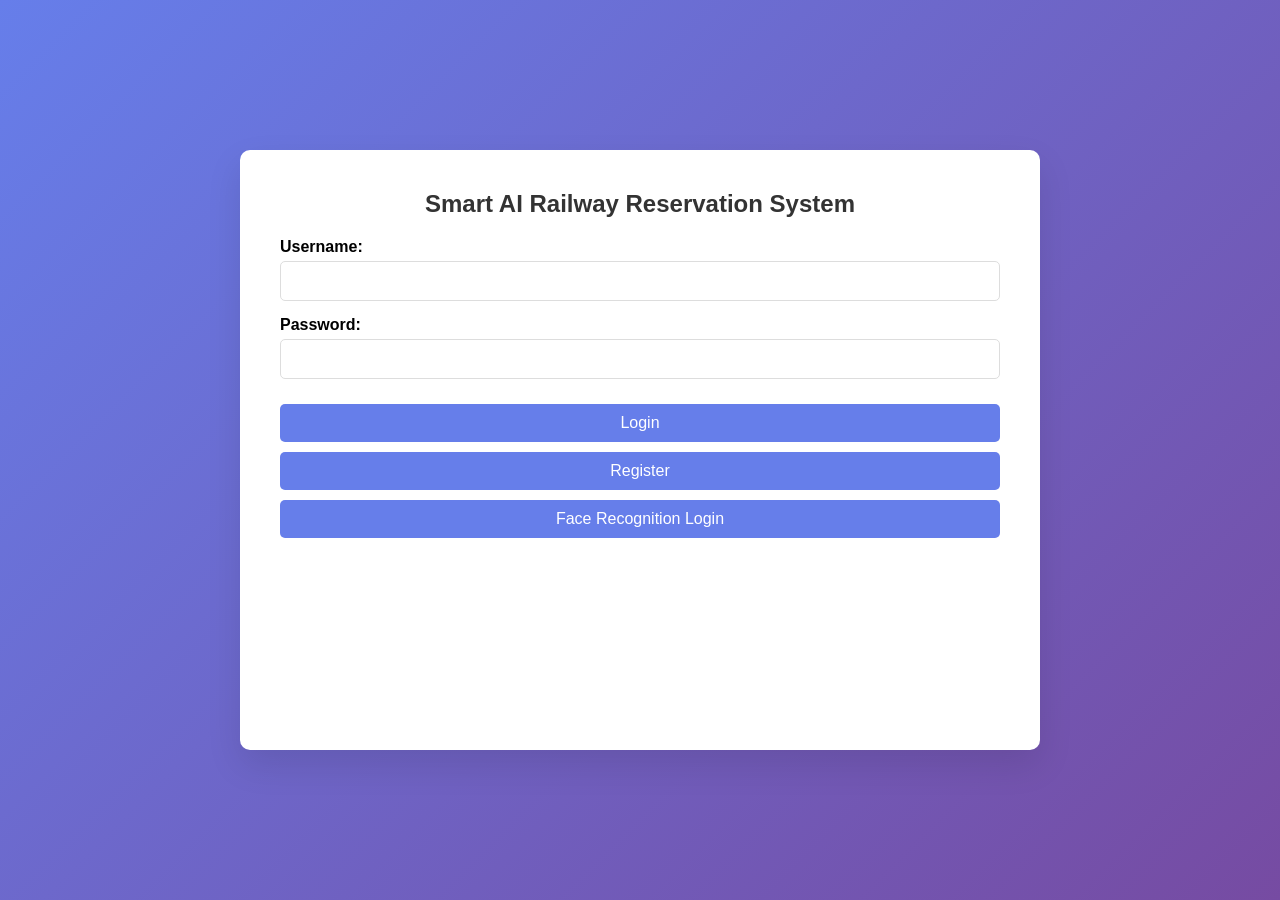
<file: index.html>
<!DOCTYPE html>
<html lang="en">
<head>
    <meta charset="UTF-8">
    <meta name="viewport" content="width=device-width, initial-scale=1.0">
    <title>Smart AI Railway Reservation System</title>
    <link rel="stylesheet" href="styles.css">
</head>
<body>
    <div class="container">
        <!-- Login Section -->
        <section id="login-section">
            <h1>Smart AI Railway Reservation System</h1>
            <form id="login-form">
                <div class="form-group">
                    <label for="username">Username:</label>
                    <input type="text" id="username" required>
                </div>
                <div class="form-group">
                    <label for="password">Password:</label>
                    <input type="password" id="password" required>
                </div>
                <button type="submit">Login</button>
                <button type="button" id="register-btn">Register</button>
            </form>
            <button id="face-verify">Face Recognition Login</button>
            <p id="face-status"></p>
        </section>

        <!-- Dashboard Section -->
        <section id="dashboard-section" class="hidden">
            <h2>Welcome to Dashboard</h2>
            <div class="dashboard">
                <div class="card">
                    <h3>Available Trains</h3>
                    <div id="train-list" class="train-list"></div>
                </div>
            </div>
        </section>

        <!-- Booking Section -->
        <section id="booking-section" class="hidden">
            <h2>Book Your Ticket</h2>
            <div class="card">
                <div id="train-info"></div>
                <form id="booking-form" class="booking-form">
                    <div class="form-group">
                        <label for="class">Class:</label>
                        <select id="class" required>
                            <option value="Sleeper">Sleeper</option>
                            <option value="3A">3A</option>
                            <option value="2A">2A</option>
                            <option value="1A">1A</option>
                        </select>
                    </div>
                    <div class="form-group">
                        <label for="seat-type">Seat Preference:</label>
                        <select id="seat-type">
                            <option value="Window">Window</option>
                            <option value="Aisle">Aisle</option>
                            <option value="Lower">Lower Berth</option>
                            <option value="Upper">Upper Berth</option>
                        </select>
                    </div>
                    <div class="form-group">
                        <label for="passengers">Number of Passengers:</label>
                        <input type="number" id="passengers" min="1" max="6" value="1" required>
                    </div>
                    <div class="form-group">
                        <label for="age">Age:</label>
                        <input type="number" id="age" min="1" max="100" required>
                    </div>
                    <div class="form-group">
                        <label>
                            <input type="checkbox" id="special-needs"> Special Needs
                        </label>
                    </div>
                    <button type="submit">Book Ticket</button>
                    <button type="button" id="voice-booking" class="voice-btn">Voice Booking</button>
                    <p id="voice-status"></p>
                </form>
            </div>
            <button id="back-to-dashboard">Back to Dashboard</button>
        </section>

        <!-- Confirmation Section -->
        <section id="confirmation-section" class="hidden">
            <h2>Booking Confirmation</h2>
            <div class="confirmation">
                <div class="ticket-details">
                    <h3>Ticket Details</h3>
                    <p><strong>Train:</strong> <span id="confirmation-train"></span></p>
                    <p><strong>Route:</strong> <span id="confirmation-route"></span></p>
                    <p><strong>Date:</strong> <span id="confirmation-date"></span></p>
                    <p><strong>Allocated Seat:</strong> <span id="confirmation-seat"></span></p>
                    <p><strong>Waiting List Prediction:</strong> <span id="confirmation-prediction"></span></p>
                    <div id="upgrade-notification" class="upgrade-notification hidden"></div>
                </div>
                <button id="confirm-booking">Confirm Booking</button>
                <button id="back-to-booking">Back to Booking</button>
            </div>
        </section>
    </div>

    <script src="script.js"></script>
</body>
</html>
</file>
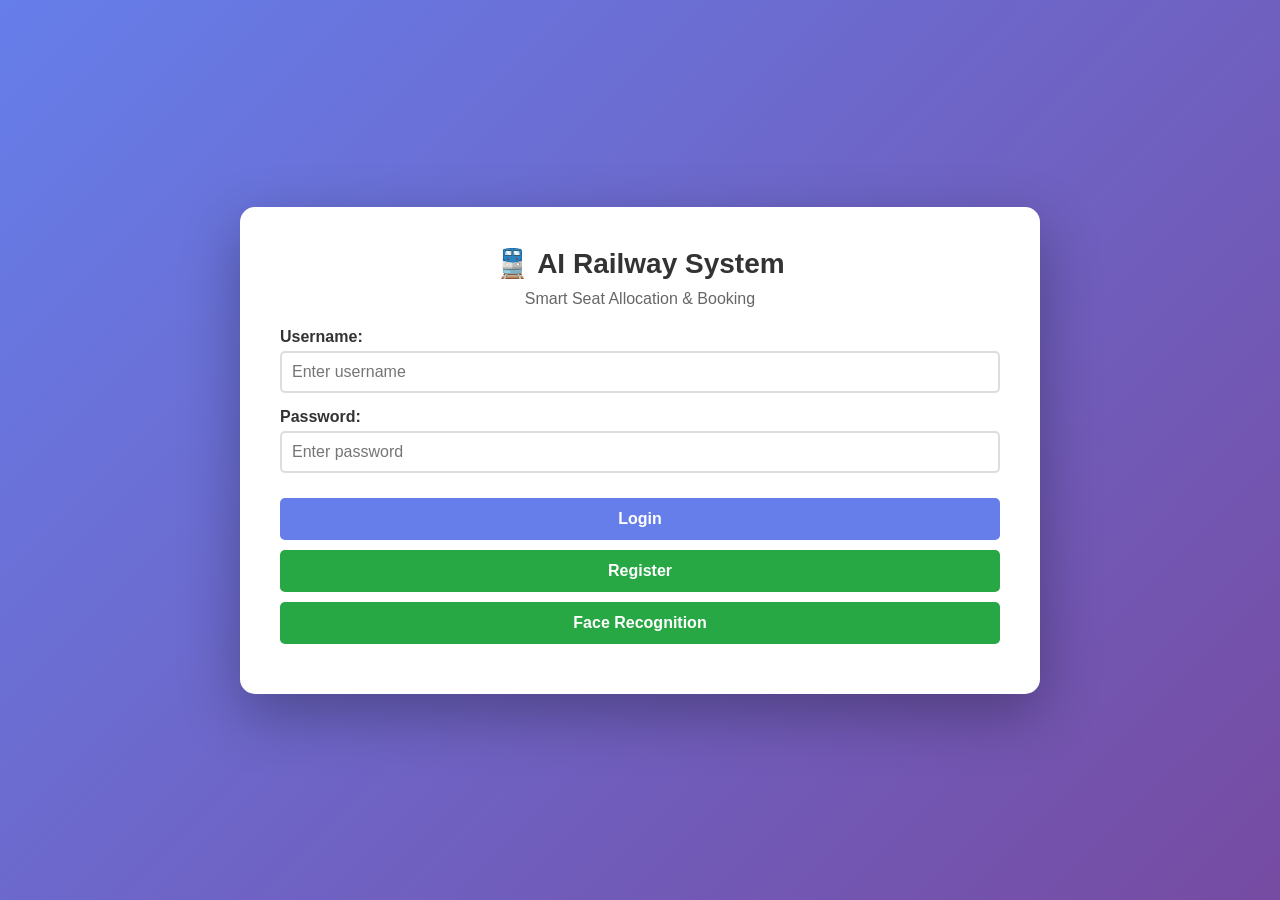
<file: app.html>
<!DOCTYPE html>
<html lang="en">
<head>
    <meta charset="UTF-8">
    <meta name="viewport" content="width=device-width, initial-scale=1.0">
    <title>Smart AI Railway Reservation System</title>
    <style>
        * {
            margin: 0;
            padding: 0;
            box-sizing: border-box;
        }
        
        body {
            font-family: 'Segoe UI', Tahoma, Geneva, Verdana, sans-serif;
            background: linear-gradient(135deg, #667eea 0%, #764ba2 100%);
            min-height: 100vh;
            display: flex;
            justify-content: center;
            align-items: center;
            padding: 20px;
        }
        
        .container {
            background: white;
            border-radius: 15px;
            padding: 40px;
            max-width: 800px;
            width: 100%;
            box-shadow: 0 20px 60px rgba(0, 0, 0, 0.3);
        }
        
        h1 {
            text-align: center;
            color: #333;
            margin-bottom: 10px;
            font-size: 28px;
        }
        
        h2 {
            color: #667eea;
            margin: 20px 0 15px 0;
        }
        
        .section {
            display: none;
        }
        
        .section.active {
            display: block;
            animation: slideIn 0.3s ease-in;
        }
        
        @keyframes slideIn {
            from { opacity: 0; }
            to { opacity: 1; }
        }
        
        .form-group {
            margin-bottom: 15px;
        }
        
        label {
            display: block;
            margin-bottom: 5px;
            font-weight: 600;
            color: #333;
        }
        
        input, select {
            width: 100%;
            padding: 10px;
            border: 2px solid #ddd;
            border-radius: 5px;
            font-size: 16px;
            transition: border-color 0.3s;
        }
        
        input:focus, select:focus {
            outline: none;
            border-color: #667eea;
        }
        
        button {
            width: 100%;
            padding: 12px;
            background: #667eea;
            color: white;
            border: none;
            border-radius: 5px;
            font-size: 16px;
            font-weight: bold;
            cursor: pointer;
            transition: background 0.3s;
            margin-top: 10px;
        }
        
        button:hover {
            background: #5a6fd8;
        }
        
        .btn-secondary {
            background: #28a745;
        }
        
        .btn-secondary:hover {
            background: #218838;
        }
        
        .btn-danger {
            background: #dc3545;
        }
        
        .btn-danger:hover {
            background: #c82333;
        }
        
        .train-card {
            background: #f8f9fa;
            border: 2px solid #ddd;
            border-radius: 8px;
            padding: 15px;
            margin-bottom: 10px;
            display: flex;
            justify-content: space-between;
            align-items: center;
        }
        
        .train-info {
            flex: 1;
        }
        
        .train-info strong {
            color: #667eea;
            font-size: 18px;
        }
        
        .train-info p {
            color: #666;
            margin: 5px 0;
            font-size: 14px;
        }
        
        .ticket-details {
            background: #f0f4ff;
            border-left: 4px solid #667eea;
            padding: 20px;
            border-radius: 5px;
            margin: 20px 0;
        }
        
        .ticket-details p {
            margin: 10px 0;
            font-size: 16px;
        }
        
        .status-badge {
            display: inline-block;
            padding: 8px 15px;
            border-radius: 20px;
            font-weight: bold;
            margin: 10px 0;
        }
        
        .status-confirmed {
            background: #d4edda;
            color: #155724;
        }
        
        .status-waiting {
            background: #fff3cd;
            color: #856404;
        }
        
        .status-upgraded {
            background: #d1ecf1;
            color: #0c5460;
        }
        
        .alert {
            padding: 15px;
            border-radius: 5px;
            margin-bottom: 15px;
        }
        
        .alert-success {
            background: #d4edda;
            color: #155724;
            border: 1px solid #c3e6cb;
        }
        
        .alert-info {
            background: #d1ecf1;
            color: #0c5460;
            border: 1px solid #bee5eb;
        }
        
        .button-group {
            display: flex;
            gap: 10px;
            margin-top: 15px;
        }
        
        .button-group button {
            flex: 1;
        }
        
        .subtitle {
            color: #666;
            margin-bottom: 20px;
            text-align: center;
        }
        
        .permission-box {
            background: #f0f8ff;
            border: 3px solid #667eea;
            padding: 30px;
            border-radius: 10px;
            text-align: center;
            margin: 20px 0;
        }
        
        .permission-box h2 {
            margin-top: 0;
            color: #667eea;
        }
        
        .permission-box p {
            font-size: 16px;
            color: #333;
            margin: 15px 0;
        }
        
        .permission-buttons {
            display: flex;
            gap: 15px;
            margin-top: 25px;
        }
        
        .permission-buttons button {
            flex: 1;
            padding: 12px;
        }
        
        .voice-btn {
            background: #ff6b6b !important;
        }
        
        .voice-btn:hover {
            background: #ff5252 !important;
        }
        
        .voice-status {
            padding: 10px;
            margin-top: 10px;
            border-radius: 5px;
            text-align: center;
            font-weight: bold;
        }
        
        .listening {
            background: #ffe5e5;
            color: #ff0000;
            animation: pulse 1s infinite;
        }
        
        @keyframes pulse {
            0%, 100% { opacity: 1; }
            50% { opacity: 0.6; }
        }
        
        .voice-success {
            background: #d4edda;
            color: #155724;
        }
        
        .voice-error {
            background: #f8d7da;
            color: #721c24;
        }
    </style>
</head>
<body>
    <div class="container">
        <!-- Login Section -->
        <div id="login" class="section active">
            <h1>🚆 AI Railway System</h1>
            <p class="subtitle">Smart Seat Allocation & Booking</p>
            
            <div class="form-group">
                <label for="username">Username:</label>
                <input type="text" id="username" placeholder="Enter username">
            </div>
            
            <div class="form-group">
                <label for="password">Password:</label>
                <input type="password" id="password" placeholder="Enter password">
            </div>
            
            <button onclick="loginUser()">Login</button>
            <button class="btn-secondary" onclick="registerUser()">Register</button>
            <button class="btn-secondary" onclick="faceRecognition()">Face Recognition</button>
            <p id="face-msg" style="margin-top: 10px; text-align: center; color: green;"></p>
        </div>

        <!-- Microphone Permission Section -->
        <div id="permission" class="section">
            <div class="permission-box">
                <h2>🎤 Microphone Permission</h2>
                <p>This app offers <strong>Voice-Based Booking Features</strong></p>
                <p>Would you like to enable voice commands for:</p>
                <ul style="text-align: left; display: inline-block; margin: 10px 0;">
                    <li>🔍 Voice Train Search</li>
                    <li>🗣️ Voice Booking Preferences</li>
                    <li>🎙️ Voice-Controlled Reservations</li>
                </ul>
                <p style="font-size: 14px; color: #666; margin-top: 15px;">
                    You can also use text-based controls for all features
                </p>
                <div class="permission-buttons">
                    <button class="btn-secondary" onclick="allowMicrophone()">✅ Allow Microphone</button>
                    <button class="btn-danger" onclick="denyMicrophone()">❌ Deny & Continue</button>
                </div>
            </div>
        </div>

        <!-- Dashboard Section -->
        <div id="dashboard" class="section">
            <h1>Welcome, <span id="user-name">User</span>!</h1>
            <h2>Available Trains</h2>
            
            <div id="train-list"></div>
            
            <button class="voice-btn" onclick="voiceSearchTrain()">🎤 Voice Search Train</button>
            <div id="voice-feedback" class="voice-status" style="display: none;"></div>
            
            <button class="btn-danger" onclick="logout()">Logout</button>
        </div>

        <!-- Booking Section -->
        <div id="booking" class="section">
            <h2>Book Your Ticket</h2>
            
            <div id="selected-train" style="background: #e7f3ff; padding: 15px; border-radius: 5px; margin-bottom: 20px;"></div>
            
            <div class="form-group">
                <label for="class">Train Class:</label>
                <select id="class">
                    <option value="Sleeper">Sleeper (Basic)</option>
                    <option value="3A">3A (Standard)</option>
                    <option value="2A">2A (Premium)</option>
                    <option value="1A">1A (Luxury)</option>
                </select>
            </div>
            
            <div class="form-group">
                <label for="seat-type">Seat Preference:</label>
                <select id="seat-type">
                    <option value="Window">Window Seat</option>
                    <option value="Aisle">Aisle Seat</option>
                    <option value="Lower">Lower Berth</option>
                    <option value="Upper">Upper Berth</option>
                </select>
            </div>
            
            <div class="form-group">
                <label for="passengers">Number of Passengers:</label>
                <input type="number" id="passengers" min="1" max="6" value="1">
            </div>
            
            <div class="form-group">
                <label for="age">Age:</label>
                <input type="number" id="age" min="1" max="120" value="30">
            </div>
            
            <div class="form-group">
                <label>
                    <input type="checkbox" id="special-needs"> Special Needs (Elderly/Disabled)
                </label>
            </div>
            
            <button class="voice-btn" onclick="voiceBooking()">🎤 Voice Booking</button>
            <div id="booking-voice-feedback" class="voice-status" style="display: none;"></div>
            
            <button onclick="proceedToConfirmation()">Get AI Seat & Prediction</button>
            <button class="btn-danger" onclick="backToDashboard()">Back to Dashboard</button>
        </div>

        <!-- Confirmation Section -->
        <div id="confirmation" class="section">
            <h2>Booking Confirmation</h2>
            
            <div class="ticket-details">
                <h3>Your Ticket Details</h3>
                <p><strong>Train:</strong> <span id="conf-train"></span></p>
                <p><strong>Route:</strong> <span id="conf-route"></span></p>
                <p><strong>Date:</strong> <span id="conf-date"></span></p>
                <p><strong>AI Allocated Seat:</strong> <span id="conf-seat" style="color: #667eea; font-weight: bold;"></span></p>
                <p><strong>Waiting List Prediction:</strong> <span id="conf-prediction" class="status-badge"></span></p>
            </div>
            
            <div id="upgrade-msg"></div>
            
            <button onclick="confirmBooking()">Confirm Booking</button>
            <button class="btn-danger" onclick="backToBooking()">Modify Booking</button>
        </div>

        <!-- Success Section -->
        <div id="success" class="section">
            <div class="alert alert-success">
                <h2>✅ Booking Confirmed!</h2>
                <p>Your ticket has been booked successfully.</p>
            </div>
            
            <div class="ticket-details">
                <p><strong>Booking Reference:</strong> <span id="booking-ref"></span></p>
                <p><strong>Train:</strong> <span id="success-train"></span></p>
                <p><strong>Seat:</strong> <span id="success-seat"></span></p>
                <p><strong>Status:</strong> <span id="success-status" class="status-badge status-confirmed"></span></p>
            </div>
            
            <p style="text-align: center; color: #666; margin-top: 20px;">Check your email for ticket details</p>
            
            <button class="btn-secondary" onclick="backToDashboard()">Book Another Ticket</button>
            <button class="btn-danger" onclick="logout()">Logout</button>
        </div>
    </div>

    <script>
        // Global variables
        let currentUser = null;
        let currentBooking = null;
        let microphoneAllowed = false;
        
        const trains = [
            { id: 1, name: 'Express 101', from: 'Delhi', to: 'Mumbai', date: '2024-04-20', available: 150 },
            { id: 2, name: 'Superfast 202', from: 'Delhi', to: 'Chennai', date: '2024-04-20', available: 120 },
            { id: 3, name: 'Rajdhani 303', from: 'Delhi', to: 'Kolkata', date: '2024-04-20', available: 180 }
        ];
        
        // Show/Hide sections
        function showSection(sectionId) {
            document.querySelectorAll('.section').forEach(section => {
                section.classList.remove('active');
            });
            document.getElementById(sectionId).classList.add('active');
        }
        
        // Login
        function loginUser() {
            const username = document.getElementById('username').value.trim();
            const password = document.getElementById('password').value.trim();
            
            if (!username || !password) {
                alert('Please enter username and password');
                return;
            }
            
            currentUser = { username, password };
            document.getElementById('user-name').textContent = username;
            showSection('permission');
        }
        
        // Register
        function registerUser() {
            const username = document.getElementById('username').value.trim();
            const password = document.getElementById('password').value.trim();
            
            if (!username || !password) {
                alert('Please enter username and password');
                return;
            }
            
            currentUser = { username, password };
            alert('Account created successfully!');
            document.getElementById('user-name').textContent = username;
            showSection('permission');
        }
        
        // Face Recognition
        function faceRecognition() {
            const success = Math.random() > 0.3;
            const faceMsg = document.getElementById('face-msg');
            
            if (success) {
                faceMsg.textContent = '✅ Face verified successfully!';
                faceMsg.style.color = 'green';
                setTimeout(() => {
                    const username = 'Guest User';
                    currentUser = { username, password: 'face' };
                    document.getElementById('user-name').textContent = username;
                    showSection('permission');
                }, 1000);
            } else {
                faceMsg.textContent = '❌ Face recognition failed. Try again.';
                faceMsg.style.color = 'red';
            }
        }
        
        // Microphone Permission - Allow
        function allowMicrophone() {
            microphoneAllowed = true;
            loadDashboard();
            showSection('dashboard');
        }
        
        // Microphone Permission - Deny
        function denyMicrophone() {
            microphoneAllowed = false;
            loadDashboard();
            showSection('dashboard');
        }
        
        // Load Dashboard
        function loadDashboard() {
            const trainList = document.getElementById('train-list');
            trainList.innerHTML = '';
            
            trains.forEach(train => {
                trainList.innerHTML += `
                    <div class="train-card">
                        <div class="train-info">
                            <strong>${train.name}</strong>
                            <p>📍 ${train.from} → ${train.to}</p>
                            <p>📅 ${train.date} | 🎫 ${train.available} seats available</p>
                        </div>
                        <button onclick="selectTrain(${train.id})" style="width: 120px; margin: 0;">Book</button>
                    </div>
                `;
            });
        }
        
        // Select Train
        function selectTrain(trainId) {
            const train = trains.find(t => t.id === trainId);
            currentBooking = { train: train };
            
            document.getElementById('selected-train').innerHTML = `
                <strong>${train.name}</strong><br>
                ${train.from} → ${train.to} | ${train.date}
            `;
            
            showSection('booking');
        }
        
        // AI Seat Allocation
        function allocateSeat(preferences) {
            const classes = ['Sleeper', '3A', '2A', '1A'];
            const seatNumbers = Math.floor(Math.random() * 100) + 1;
            const seatLetters = ['A', 'B', 'C', 'D', 'E', 'F'];
            const letter = seatLetters[Math.floor(Math.random() * seatLetters.length)];
            
            let seat = preferences.seatType + ' - ' + seatNumbers + letter;
            
            if (preferences.specialNeeds) {
                seat = 'Lower Berth - Ground Floor - ' + seatNumbers + letter;
            }
            
            return seat;
        }
        
        // Waiting List Prediction
        function predictWaitingList() {
            const predictions = ['High ✅', 'Medium ⚠️', 'Low 🟡'];
            return predictions[Math.floor(Math.random() * predictions.length)];
        }
        
        // Auto Upgrade
        function checkAutoUpgrade(currentClass) {
            const classes = ['Sleeper', '3A', '2A', '1A'];
            const currentIndex = classes.indexOf(currentClass);
            
            if (currentIndex < classes.length - 1 && Math.random() > 0.5) {
                return classes[currentIndex + 1];
            }
            return null;
        }
        
        // Proceed to Confirmation
        function proceedToConfirmation() {
            const preferences = {
                class: document.getElementById('class').value,
                seatType: document.getElementById('seat-type').value,
                passengers: document.getElementById('passengers').value,
                age: document.getElementById('age').value,
                specialNeeds: document.getElementById('special-needs').checked
            };
            
            const seat = allocateSeat(preferences);
            const prediction = predictWaitingList();
            const upgrade = checkAutoUpgrade(preferences.class);
            
            currentBooking.seat = seat;
            currentBooking.prediction = prediction;
            currentBooking.upgrade = upgrade;
            
            // Display confirmation
            document.getElementById('conf-train').textContent = currentBooking.train.name;
            document.getElementById('conf-route').textContent = currentBooking.train.from + ' → ' + currentBooking.train.to;
            document.getElementById('conf-date').textContent = currentBooking.train.date;
            document.getElementById('conf-seat').textContent = seat;
            
            const predictionBadge = document.getElementById('conf-prediction');
            predictionBadge.textContent = prediction;
            predictionBadge.className = 'status-badge status-waiting';
            
            const upgradeMsg = document.getElementById('upgrade-msg');
            if (upgrade) {
                upgradeMsg.innerHTML = `<div class="alert alert-info">🎉 Auto-Upgrade Available! Your seat can be upgraded to <strong>${upgrade}</strong> class!</div>`;
            } else {
                upgradeMsg.innerHTML = '';
            }
            
            showSection('confirmation');
        }
        
        // Confirm Booking
        function confirmBooking() {
            const bookingRef = 'RZY' + Math.random().toString(36).substr(2, 9).toUpperCase();
            document.getElementById('booking-ref').textContent = bookingRef;
            document.getElementById('success-train').textContent = currentBooking.train.name;
            document.getElementById('success-seat').textContent = currentBooking.seat;
            document.getElementById('success-status').textContent = 'CONFIRMED';
            
            showSection('success');
        }
        
        // Navigation
        function backToDashboard() {
            showSection('dashboard');
        }
        
        function backToBooking() {
            showSection('booking');
        }
        
        // Logout
        function logout() {
            currentUser = null;
            currentBooking = null;
            microphoneAllowed = false;
            document.getElementById('username').value = '';
            document.getElementById('password').value = '';
            document.getElementById('face-msg').textContent = '';
            showSection('login');
        }
        
        // Voice Recognition Setup
        const SpeechRecognition = window.SpeechRecognition || window.webkitSpeechRecognition;
        let recognition = null;
        
        if (SpeechRecognition) {
            recognition = new SpeechRecognition();
            recognition.continuous = false;
            recognition.interimResults = false;
            recognition.lang = 'en-US';
        }
        
        // Voice Search Train
        // Voice Search Train
        function voiceSearchTrain() {
            if (!microphoneAllowed) {
                showVoiceDemoTrain();
                return;
            }
            
            if (!recognition) {
                showVoiceDemoTrain();
                return;
            }
            
            const feedback = document.getElementById('voice-feedback');
            feedback.style.display = 'block';
            feedback.className = 'voice-status listening';
            feedback.textContent = '🎤 Listening for train search...';
            
            try {
                recognition.onstart = function() {
                    feedback.textContent = '🎤 Listening...';
                };
                
                recognition.onresult = function(event) {
                    const transcript = event.results[0][0].transcript.toLowerCase();
                    feedback.textContent = `Heard: "${transcript}"`;
                    
                    // Search for trains in transcript
                    let foundTrain = null;
                    trains.forEach(train => {
                        if (transcript.includes(train.from.toLowerCase()) && transcript.includes(train.to.toLowerCase())) {
                            foundTrain = train;
                        }
                    });
                    
                    if (foundTrain) {
                        feedback.className = 'voice-status voice-success';
                        feedback.textContent = `✅ Found: ${foundTrain.name}`;
                        setTimeout(() => selectTrain(foundTrain.id), 500);
                    } else {
                        feedback.className = 'voice-status voice-error';
                        feedback.textContent = '❌ Could not find train. Try again!';
                        setTimeout(() => {
                            feedback.style.display = 'none';
                        }, 3000);
                    }
                };
                
                recognition.onerror = function(event) {
                    feedback.className = 'voice-status voice-error';
                    feedback.textContent = '❌ Error: ' + event.error + '. Click for Demo!';
                    feedback.onclick = () => showVoiceDemoTrain();
                    feedback.style.cursor = 'pointer';
                };
                
                recognition.start();
            } catch(e) {
                showVoiceDemoTrain();
            }
        }
        
        // Voice Search Train Demo Mode
        function showVoiceDemoTrain() {
            const feedback = document.getElementById('voice-feedback');
            feedback.style.display = 'block';
            feedback.className = 'voice-status';
            feedback.style.background = '#e3f2fd';
            feedback.style.color = '#1976d2';
            
            const trainOptions = trains.map(t => `<button onclick="selectTrain(${t.id}); document.getElementById('voice-feedback').style.display='none';" style="display: block; width: 100%; margin: 5px 0; padding: 8px; background: #1976d2; color: white; border: none; border-radius: 4px; cursor: pointer;">${t.name} (${t.from} → ${t.to})</button>`).join('');
            
            feedback.innerHTML = `<strong>🎤 Demo Mode - Select Train:</strong><br><br>${trainOptions}`;
        }
        
        // Voice Booking (Auto-fill form)
        function voiceBooking() {
            if (!microphoneAllowed) {
                showVoiceDemo();
                return;
            }
            
            if (!recognition) {
                showVoiceDemo();
                return;
            }
            
            const feedback = document.getElementById('booking-voice-feedback');
            feedback.style.display = 'block';
            feedback.className = 'voice-status listening';
            feedback.textContent = '🎤 Listening for booking details...';
            
            try {
                recognition.onstart = function() {
                    feedback.textContent = '🎤 Say: "2A window seat for 2 passengers"';
                };
                
                recognition.onresult = function(event) {
                    const transcript = event.results[0][0].transcript.toLowerCase();
                    feedback.textContent = `Heard: "${transcript}"`;
                    parseVoicePreferences(transcript);
                    feedback.className = 'voice-status voice-success';
                    feedback.textContent = '✅ Preferences updated!';
                    setTimeout(() => {
                        feedback.style.display = 'none';
                    }, 2000);
                };
                
                recognition.onerror = function(event) {
                    feedback.className = 'voice-status voice-error';
                    feedback.textContent = '❌ Error: ' + event.error + '. Click for Demo!';
                    feedback.onclick = () => showVoiceDemo();
                    feedback.style.cursor = 'pointer';
                };
                
                recognition.start();
            } catch(e) {
                showVoiceDemo();
            }
        }
        
        // Parse voice preferences
        function parseVoicePreferences(transcript) {
            // Parse class
            if (transcript.includes('sleeper') || transcript.includes('sleep')) {
                document.getElementById('class').value = 'Sleeper';
            } else if (transcript.includes('3a') || transcript.includes('three a')) {
                document.getElementById('class').value = '3A';
            } else if (transcript.includes('2a') || transcript.includes('two a')) {
                document.getElementById('class').value = '2A';
            } else if (transcript.includes('1a') || transcript.includes('one a')) {
                document.getElementById('class').value = '1A';
            }
            
            // Parse seat type
            if (transcript.includes('window')) {
                document.getElementById('seat-type').value = 'Window';
            } else if (transcript.includes('aisle')) {
                document.getElementById('seat-type').value = 'Aisle';
            } else if (transcript.includes('lower')) {
                document.getElementById('seat-type').value = 'Lower';
            } else if (transcript.includes('upper')) {
                document.getElementById('seat-type').value = 'Upper';
            }
            
            // Parse number of passengers
            const numberMatch = transcript.match(/(one|two|three|four|five|six|1|2|3|4|5|6)/);
            if (numberMatch) {
                const numMap = { 'one': 1, 'two': 2, 'three': 3, 'four': 4, 'five': 5, 'six': 6 };
                const num = numMap[numberMatch[0]] || parseInt(numberMatch[0]);
                if (num >= 1 && num <= 6) {
                    document.getElementById('passengers').value = num;
                }
            }
            
            // Parse special needs
            if (transcript.includes('special') || transcript.includes('elderly') || transcript.includes('disabled')) {
                document.getElementById('special-needs').checked = true;
            }
        }
        
        // Voice Demo Mode
        function showVoiceDemo() {
            const feedback = document.getElementById('booking-voice-feedback');
            feedback.style.display = 'block';
            feedback.className = 'voice-status';
            feedback.style.background = '#fff3cd';
            feedback.style.color = '#856404';
            
            feedback.innerHTML = `
                <strong>🎤 Demo Mode - Select Your Preferences:</strong><br><br>
                <div style="display: grid; gap: 8px;">
                    <button onclick="document.getElementById('class').value='Sleeper'; updateVoiceDemo();" style="padding: 8px; background: #667eea; color: white; border: none; border-radius: 4px; cursor: pointer;">Sleeper Class</button>
                    <button onclick="document.getElementById('class').value='3A'; updateVoiceDemo();" style="padding: 8px; background: #667eea; color: white; border: none; border-radius: 4px; cursor: pointer;">3A Class</button>
                    <button onclick="document.getElementById('class').value='2A'; updateVoiceDemo();" style="padding: 8px; background: #667eea; color: white; border: none; border-radius: 4px; cursor: pointer;">2A Class</button>
                    <button onclick="document.getElementById('class').value='1A'; updateVoiceDemo();" style="padding: 8px; background: #667eea; color: white; border: none; border-radius: 4px; cursor: pointer;">1A Class</button>
                    <button onclick="document.getElementById('seat-type').value='Window'; updateVoiceDemo();" style="padding: 8px; background: #28a745; color: white; border: none; border-radius: 4px; cursor: pointer;">Window Seat</button>
                    <button onclick="document.getElementById('seat-type').value='Lower'; updateVoiceDemo();" style="padding: 8px; background: #28a745; color: white; border: none; border-radius: 4px; cursor: pointer;">Lower Berth</button>
                    <button onclick="document.getElementById('passengers').value=2; updateVoiceDemo();" style="padding: 8px; background: #17a2b8; color: white; border: none; border-radius: 4px; cursor: pointer;">2 Passengers</button>
                    <button onclick="document.getElementById('special-needs').checked=!document.getElementById('special-needs').checked; updateVoiceDemo();" style="padding: 8px; background: #dc3545; color: white; border: none; border-radius: 4px; cursor: pointer;">Toggle Special Needs</button>
                </div>
            `;
        }
        
        // Update voice demo display
        function updateVoiceDemo() {
            const feedback = document.getElementById('booking-voice-feedback');
            const classVal = document.getElementById('class').value;
            const seatVal = document.getElementById('seat-type').value;
            const passengerVal = document.getElementById('passengers').value;
            
            feedback.innerHTML = `
                <strong>✅ Updated Preferences:</strong><br>
                Class: ${classVal} | Seat: ${seatVal} | Passengers: ${passengerVal}
            `;
            
            setTimeout(() => {
                feedback.style.display = 'none';
            }, 2000);
        }
    </script>
</body>
</html>
</file>
<file: styles.css>
/* Smart AI Railway Reservation System Styles */

* {
    margin: 0;
    padding: 0;
    box-sizing: border-box;
    font-family: 'Arial', sans-serif;
}

body {
    background: linear-gradient(135deg, #667eea 0%, #764ba2 100%);
    min-height: 100vh;
    display: flex;
    justify-content: center;
    align-items: center;
}

.container {
    background: white;
    border-radius: 10px;
    box-shadow: 0 15px 35px rgba(0, 0, 0, 0.1);
    padding: 40px;
    width: 100%;
    max-width: 800px;
    min-height: 600px;
}

h1, h2 {
    text-align: center;
    margin-bottom: 20px;
    color: #333;
}

.form-group {
    margin-bottom: 15px;
}

label {
    display: block;
    margin-bottom: 5px;
    font-weight: bold;
}

input, select, button {
    width: 100%;
    padding: 10px;
    border: 1px solid #ddd;
    border-radius: 5px;
    font-size: 16px;
}

button {
    background: #667eea;
    color: white;
    border: none;
    cursor: pointer;
    margin-top: 10px;
    transition: background 0.3s;
}

button:hover {
    background: #5a6fd8;
}

.hidden {
    display: none;
}

.dashboard {
    display: flex;
    flex-direction: column;
    gap: 20px;
}

.card {
    background: #f9f9f9;
    border-radius: 8px;
    padding: 20px;
    box-shadow: 0 2px 10px rgba(0, 0, 0, 0.1);
}

.train-list {
    display: grid;
    gap: 10px;
}

.train-item {
    display: flex;
    justify-content: space-between;
    align-items: center;
    padding: 10px;
    background: white;
    border-radius: 5px;
    box-shadow: 0 1px 5px rgba(0, 0, 0, 0.1);
}

.booking-form {
    display: grid;
    gap: 15px;
}

.voice-btn {
    background: #28a745;
}

.voice-btn:hover {
    background: #218838;
}

.upgrade-notification {
    background: #ffc107;
    color: #333;
    padding: 10px;
    border-radius: 5px;
    margin-top: 10px;
}

.confirmation {
    text-align: center;
}

.ticket-details {
    background: #f9f9f9;
    padding: 20px;
    border-radius: 8px;
    margin-top: 20px;
}

.status {
    padding: 5px 10px;
    border-radius: 3px;
    color: white;
}

.status.confirmed {
    background: #28a745;
}

.status.waiting {
    background: #ffc107;
    color: #333;
}

.status.upgraded {
    background: #17a2b8;
}

@media (max-width: 600px) {
    .container {
        padding: 20px;
        margin: 10px;
    }
}
</file>
